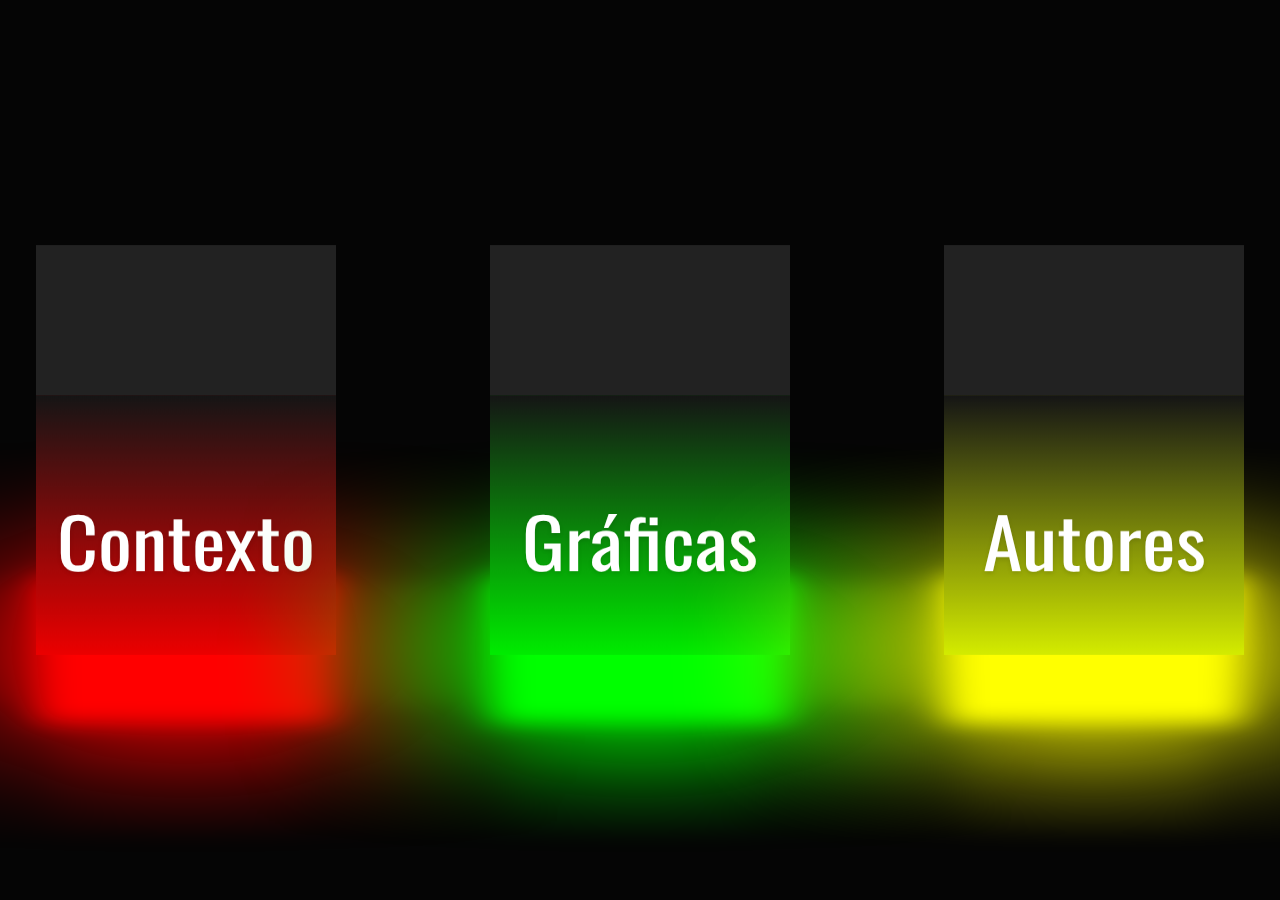
<file: menu/index.html>
<!DOCTYPE html>
<html lang="en">
<head>
    <meta charset="UTF-8">
    <meta http-equiv="X-UA-Compatible" content="IE=edge">
    <meta name="viewport" content="width=device-width, initial-scale=1.0">
    <link rel="stylesheet" type="text/css" href="estilos.css">
    <link rel="icon" href="Img/icono.jpg">
    <title>Menú Principal</title>
</head>
<body>
    <div class="cube" id="cube1">
        <div class="top" id="top1"></div>
        <div>
            <span style="--i:0;">
                <a href="contexto/index.html">Contexto</a>
                <a href="contexto/index.html">Contexto</a>
            </span>
            <span style="--i:1;">
                <a href="contexto/index.html">Contexto</a>
                <a href="contexto/index.html">Contexto</a>
            </span>
            <span style="--i:2;">
                <a href="contexto/index.html">Contexto</a>
                <a href="contexto/index.html">Contexto</a>
            </span>
            <span style="--i:3;">
                <a href="contexto/index.html">Contexto</a>
                <a href="contexto/index.html">Contexto</a>
            </span>
        </div>
    </div>
    <div class="cube" id="cube2">
        <div class="top" id="top2"></div>
        <div>
            <span style="--i:0;">
                <a href="https://localhost/prueba2/">Gráficas</a>
                <a href="https://localhost/prueba2/">Gráficas</a>
            </span>
            <span style="--i:1;">
                <a href="https://localhost/prueba2/">Gráficas</a>
                <a href="https://localhost/prueba2/">Gráficas</a>
            </span>
            <span style="--i:2;">
                <a href="https://localhost/prueba2/">Gráficas</a>
                <a href="https://localhost/prueba2/">Gráficas</a>
            </span>
            <span style="--i:3;">
                <a href="https://localhost/prueba2/">Gráficas</a>
                <a href="https://localhost/prueba2/">Gráficas</a>
            </span>
        </div>
    </div>
    <div class="cube" id="cube3">
        <div class="top" id="top3"></div>
        <div>
            <span style="--i:0;">
                <a href="autores/index.html">Autores</a>
                <a href="autores/index.html">Autores</a>
            </span>
            <span style="--i:1;">
                <a href="autores/index.html">Autores</a>
                <a href="autores/index.html">Autores</a>
            </span>
            <span style="--i:2;">
                <a href="autores/index.html">Autores</a>
                <a href="autores/index.html">Autores</a>
            </span>
            <span style="--i:3;">
                <a href="autores/index.html">Autores</a>
                <a href="autores/index.html">Autores</a>
            </span>
        </div>
    </div>
</body>
</html>
</file>
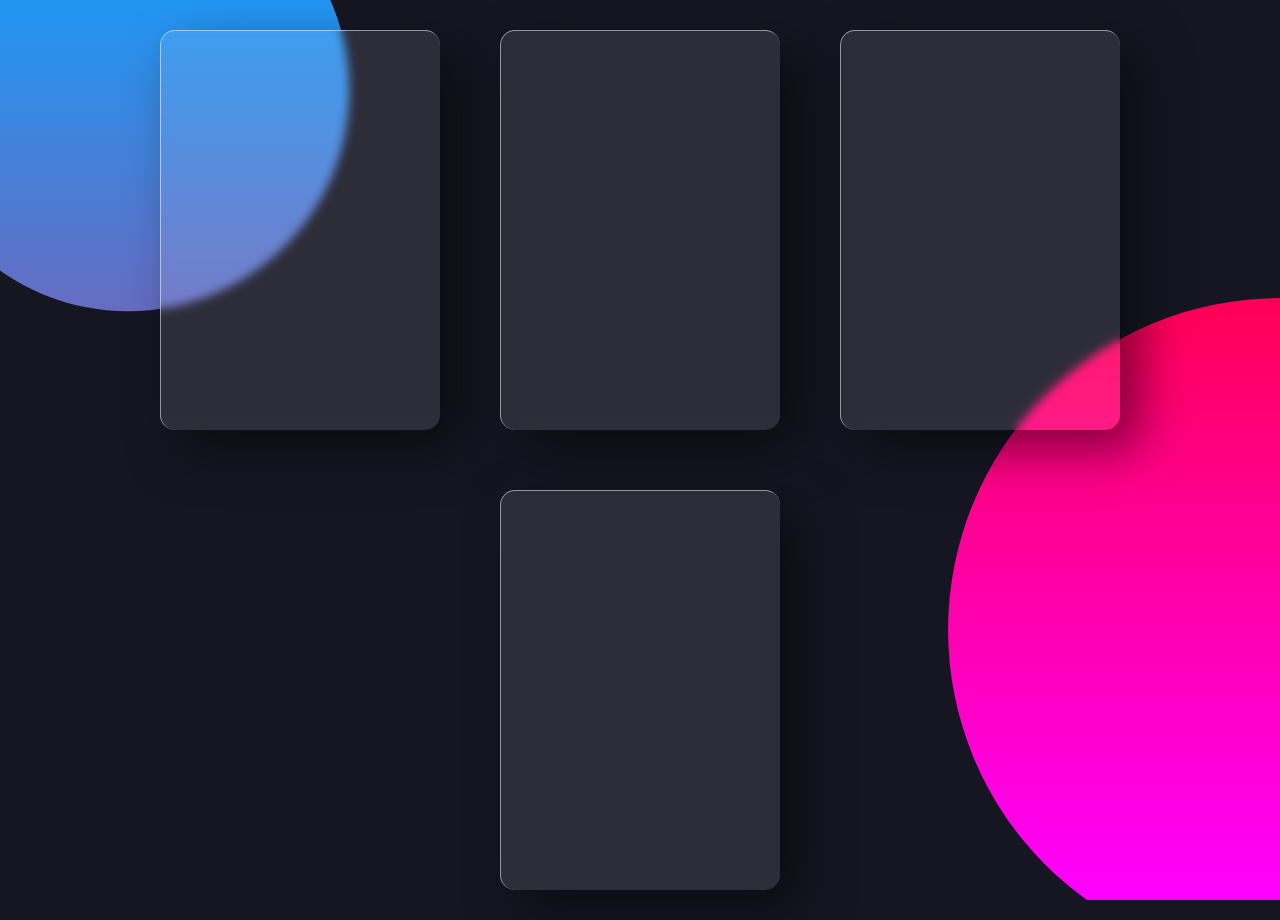
<file: menu/autores/index.html>
<!DOCTYPE html>
<html lang="en">
<head>
    <meta charset="UTF-8">
    <meta http-equiv="X-UA-Compatible" content="IE=edge">
    <meta name="viewport" content="width=device-width, initial-scale=1.0">
    <link rel="stylesheet" type="text/css" href="estilos.css">
    <link rel="icon" href="Img/icono.jpg">
    <title>Autores</title>
</head>
<body>
    <div class="container">
        <div class="card">
            <div class="content">
                <h2>01</h2>
                <h3>José Riosmena</h3>
                <p>UX / UI</p>
            </div>
        </div>
        <div class="card">
            <div class="content">
                <h2>02</h2>
                <h3>Jorge Martínez</h3>
                <p>Sistemas Digitales</p>         
            </div>
        </div>
        <div class="card">
            <div class="content">
                <h2>03</h2>
                <h3>Iván Paredes</h3>
                <p>Base de Datos</p>         
            </div>
        </div>
        <div class="card">
            <div class="content">
                <h2>04</h2>
                <h3>Grant Keegan</h3>
                <p>UX / UI</p>         
            </div>
        </div>
    </div>
    <script type="text/javascript" src="vanilla-tilt.js"></script>
    <script>
        VanillaTilt.init(document.querySelectorAll(".card"), {
		max: 25,
		speed: 400,
        glare: true,
        "max-glare": 1,
	});
    </script>
</body>
</html>
</file>
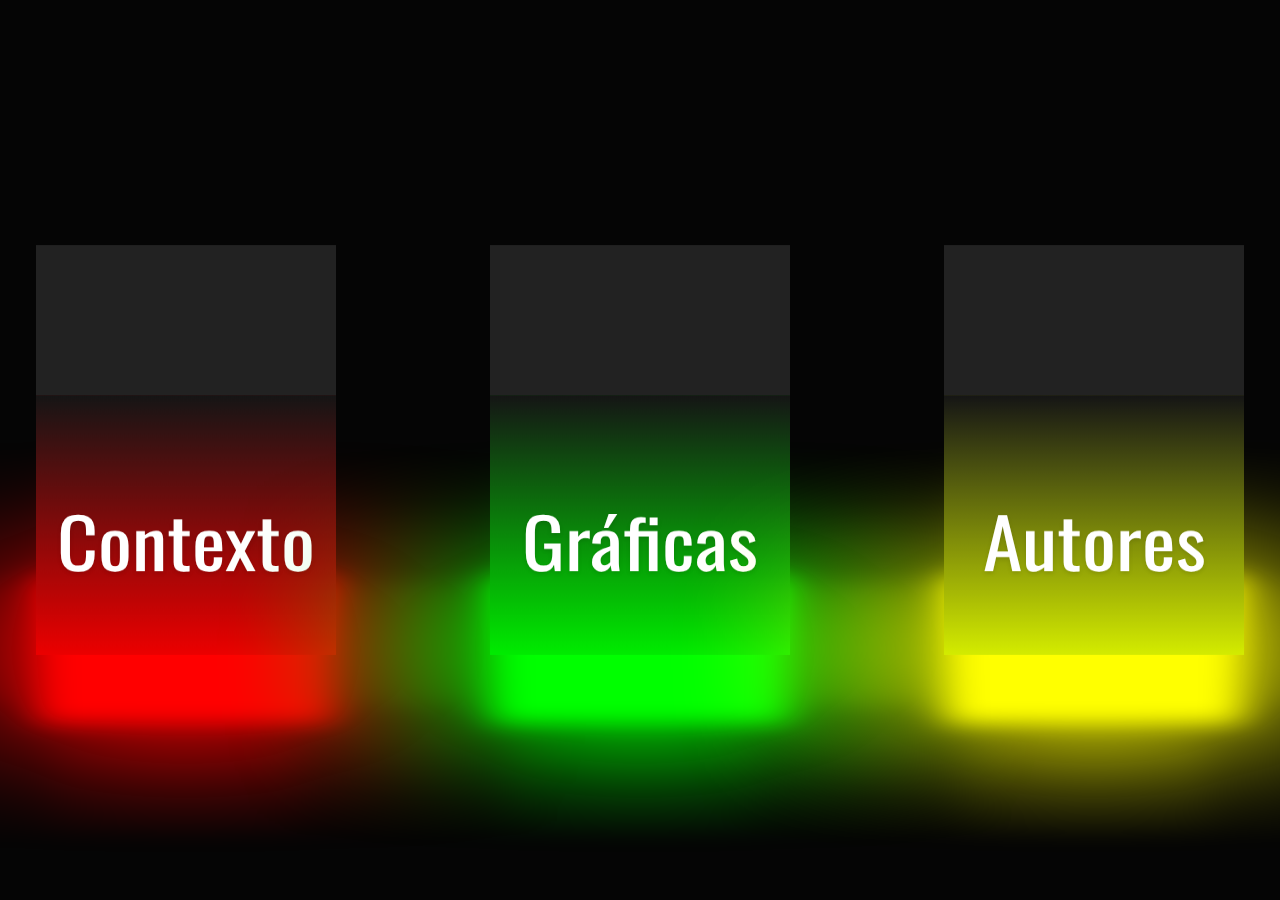
<file: Página Web/menu/index.html>
<!DOCTYPE html>
<html lang="en">
<head>
    <meta charset="UTF-8">
    <meta http-equiv="X-UA-Compatible" content="IE=edge">
    <meta name="viewport" content="width=device-width, initial-scale=1.0">
    <link rel="stylesheet" type="text/css" href="estilos.css">
    <link rel="icon" href="Img/icono.jpg">
    <title>Menú Principal</title>
</head>
<body>
    <div class="cube" id="cube1">
        <div class="top" id="top1"></div>
        <div>
            <span style="--i:0;">
                <a href="contexto/index.html">Contexto</a>
                <a href="contexto/index.html">Contexto</a>
            </span>
            <span style="--i:1;">
                <a href="contexto/index.html">Contexto</a>
                <a href="contexto/index.html">Contexto</a>
            </span>
            <span style="--i:2;">
                <a href="contexto/index.html">Contexto</a>
                <a href="contexto/index.html">Contexto</a>
            </span>
            <span style="--i:3;">
                <a href="contexto/index.html">Contexto</a>
                <a href="contexto/index.html">Contexto</a>
            </span>
        </div>
    </div>
    <div class="cube" id="cube2">
        <div class="top" id="top2"></div>
        <div>
            <span style="--i:0;">
                <a href="https://localhost/prueba2/">Gráficas</a>
                <a href="https://localhost/prueba2/">Gráficas</a>
            </span>
            <span style="--i:1;">
                <a href="https://localhost/prueba2/">Gráficas</a>
                <a href="https://localhost/prueba2/">Gráficas</a>
            </span>
            <span style="--i:2;">
                <a href="https://localhost/prueba2/">Gráficas</a>
                <a href="https://localhost/prueba2/">Gráficas</a>
            </span>
            <span style="--i:3;">
                <a href="https://localhost/prueba2/">Gráficas</a>
                <a href="https://localhost/prueba2/">Gráficas</a>
            </span>
        </div>
    </div>
    <div class="cube" id="cube3">
        <div class="top" id="top3"></div>
        <div>
            <span style="--i:0;">
                <a href="autores/index.html">Autores</a>
                <a href="autores/index.html">Autores</a>
            </span>
            <span style="--i:1;">
                <a href="autores/index.html">Autores</a>
                <a href="autores/index.html">Autores</a>
            </span>
            <span style="--i:2;">
                <a href="autores/index.html">Autores</a>
                <a href="autores/index.html">Autores</a>
            </span>
            <span style="--i:3;">
                <a href="autores/index.html">Autores</a>
                <a href="autores/index.html">Autores</a>
            </span>
        </div>
    </div>
</body>
</html>
</file>
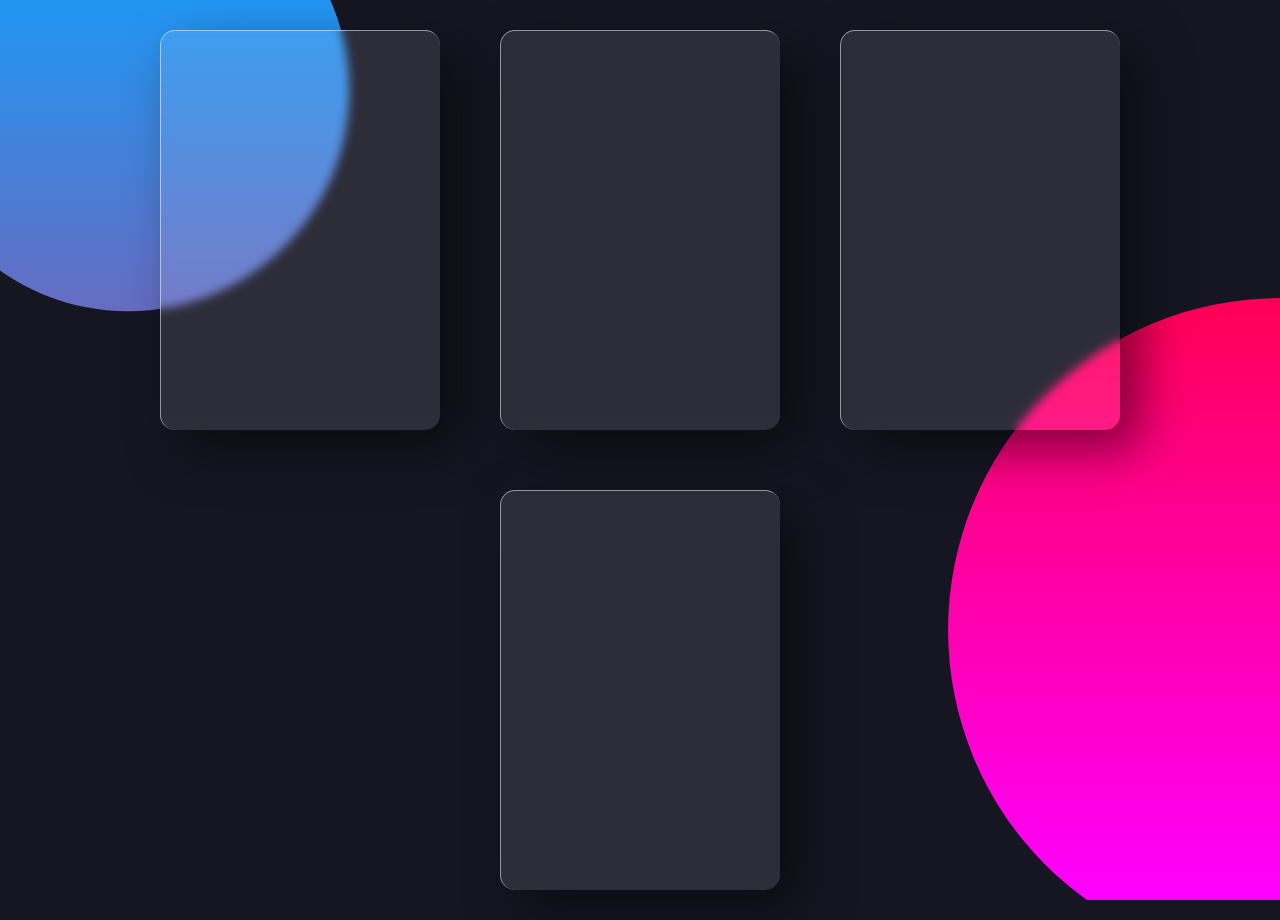
<file: Página Web/menu/autores/index.html>
<!DOCTYPE html>
<html lang="en">
<head>
    <meta charset="UTF-8">
    <meta http-equiv="X-UA-Compatible" content="IE=edge">
    <meta name="viewport" content="width=device-width, initial-scale=1.0">
    <link rel="stylesheet" type="text/css" href="estilos.css">
    <link rel="icon" href="Img/icono.jpg">
    <title>Autores</title>
</head>
<body>
    <div class="container">
        <div class="card">
            <div class="content">
                <h2>01</h2>
                <h3>José Riosmena</h3>
                <p>UX / UI</p>
            </div>
        </div>
        <div class="card">
            <div class="content">
                <h2>02</h2>
                <h3>Jorge Martínez</h3>
                <p>Sistemas Digitales</p>         
            </div>
        </div>
        <div class="card">
            <div class="content">
                <h2>03</h2>
                <h3>Iván Paredes</h3>
                <p>Base de Datos</p>         
            </div>
        </div>
        <div class="card">
            <div class="content">
                <h2>04</h2>
                <h3>Grant Keegan</h3>
                <p>UX / UI</p>         
            </div>
        </div>
    </div>
    <script type="text/javascript" src="vanilla-tilt.js"></script>
    <script>
        VanillaTilt.init(document.querySelectorAll(".card"), {
		max: 25,
		speed: 400,
        glare: true,
        "max-glare": 1,
	});
    </script>
</body>
</html>
</file>
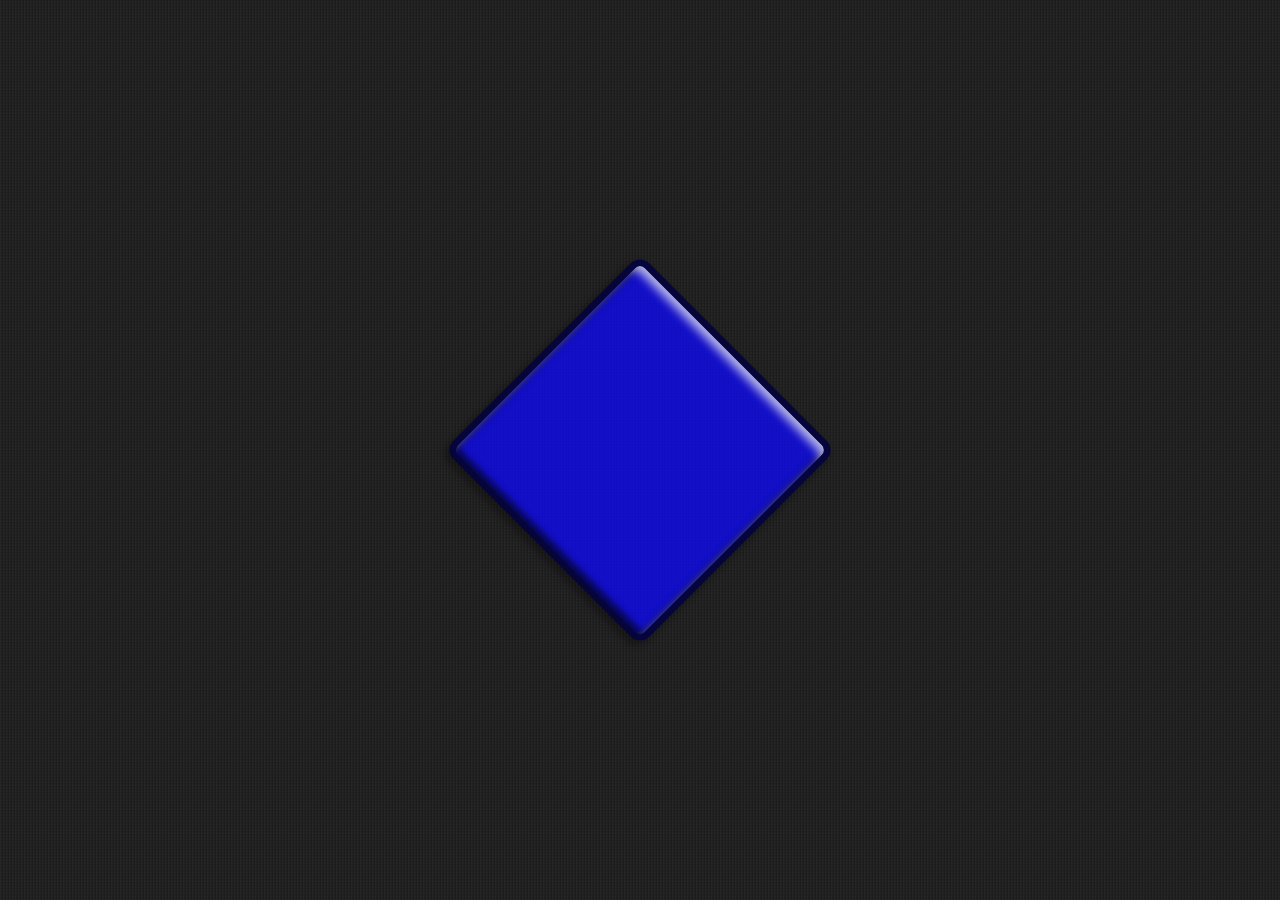
<file: Página Web/menu/contexto/index.html>
<!DOCTYPE html>
<html lang="en">
<head>
    <meta charset="UTF-8">
    <meta http-equiv="X-UA-Compatible" content="IE=edge">
    <meta name="viewport" content="width=device-width, initial-scale=1.0">
    <link rel="stylesheet" type="text/css" href="estilos.css">
    <link rel="icon" href="Img/icono.jpg">
    <title>Contexto</title>
</head>
<body>
    <div class="particle">
        <div class="content">
            <h1>Contexto</h1>
            <h2>Misión</h2>
            <p>Proporcionar sistemas inteligentes de refrigeración para
            contenedores más confiables y eficientes en la exportación de
            productos.
            </p>
            <h2>Visión</h2>
            <p>Ser la empresa líder en tecnología y de sistemas de refrigeración
            inteligente de contenedores.
            </p>
            <h2>¿Qué es?</h2>
            <p>Es una página web en la que se puede visualizar el historial
            de horas registradas al día de un contenedor de aguacates, en los que
            se puede monitorear su temperatura y humedad registrada durante la
            última hora.</p>
        </div>
    </div>   
</body>
</html>
</file>
<file: menu/estilos.css>
@import url('https://fonts.googleapis.com/css2?family=Oswald:wght@700&display=swap');

* {
    margin: 0;
    padding: 0;
    box-sizing: border-box;
    font-family: 'Oswald', sans-serif;
}

body {
    display: flex;
    justify-content: center;
    align-items: center;
    min-height: 100vh;
    background: #050505;
}

.cube {
    position: relative;
    width: 300px;
    height: 300px;
    transform-style: preserve-3d;
    transform: rotateX(-30deg);
    animation: animate 4s linear infinite;
}

@keyframes animate {
    0% {
        transform: rotateX(-30deg) rotateY(0deg);
    }

    100% {
        transform: rotateX(-30deg) rotateY(360deg);
    }
}

.cube div {
    position: absolute;
    top: 0;
    left: 0;
    width: 100%;
    height: 100%;
    transform-style: preserve-3d;
}

.cube div span {
    position: absolute;
    top: 0;
    left: 0;
    width: 100%;
    height: 100%;
    background: linear-gradient(#151515, #00ec00);
    transform: rotateY(calc(90deg * var(--i))) translateZ(150px);
    display: flex;
    justify-content: center;
    align-items: center;
    transform-style: preserve-3d;
}

.cube div span a {
    position: absolute;
    font-size: 5em;
    color: #fff;
    transform: translateZ(30px);
    text-decoration: none;
}

.cube div span a:nth-child(1) {
    transform: translateZ(0) translateY(20px);
    color: rgba(0, 0, 0, 0.1);
    filter: blur(2px);
}

.top {
    position: absolute;
    top: 0;
    left: 0;
    width: 300px;
    height: 300px;
    background: #222;
    transform: rotateX(90deg) translateZ(150px);
}

.top::before {
    content: '';
    position: absolute;
    top: 0;
    left: 0;
    width: 300px;
    height: 300px;
    background: #0f0;
    transform: translateZ(-380px);
    filter: blur(20px);
    box-shadow: 0 0 120px rgba(0, 255, 0, 0.2),
    0 0 200px rgba(0, 255, 0, 0.4),
    0 0 300px rgba(0, 255, 0, 0.6),
    0 0 400px rgba(0, 255, 0, 0.8),
    0 0 500px rgba(0, 255, 0, 1);
}

#top1::before {
    background: rgb(255, 0, 0);
    transform: translateZ(-380px);
    filter: blur(20px);
    box-shadow: 0 0 120px rgba(255, 0, 0, 0.2),
    0 0 200px rgba(255, 0, 0, 0.4),
    0 0 300px rgba(255, 0, 0, 0.6),
    0 0 400px rgba(255, 0, 0, 0.8),
    0 0 500px rgba(255, 0, 0, 1);
}

#top3::before {
    background: rgb(255, 255, 0);
    transform: translateZ(-380px);
    filter: blur(20px);
    box-shadow: 0 0 120px rgba(255, 255, 0, 0.2),
    0 0 200px rgba(255, 255, 0, 0.4),
    0 0 300px rgba(255, 255, 0, 0.6),
    0 0 400px rgba(255, 255, 0, 0.8),
    0 0 500px rgba(255, 255, 0, 1);
}

#cube1 {
    left: -12%;
}

#cube1 div span {
    background: linear-gradient(#151515, #ec0000);
    transform: rotateY(calc(90deg * var(--i))) translateZ(150px);
}

#cube2 {
    left: 0%;
}

#cube3 {
    left: 12%;
}

#cube3 div span {
    background: linear-gradient(#151515, #d4ec00);
    transform: rotateY(calc(90deg * var(--i))) translateZ(150px);
}
</file>
<file: menu/autores/estilos.css>
@import url('https://fonts.googleapis.com/css?family=Poppins:200,300,400,500,600,700,800,900&display=swap');

* {
    margin: 0;
    padding: 0;
    box-sizing: border-box;
    font-family: 'Poppins', sans-serif;
}

body {
    display: flex;
    justify-content: center;
    align-items: center;
    min-height: 100vh;
    background: #161623;
}

body::before {
    content: '';
    position: absolute;
    top: 0;
    left: 0;
    width: 100%;
    height: 100%;
    background: linear-gradient(#f00, #f0f);
    clip-path: circle(30% at right 70%);
}

body::after {
    content: '';
    position: absolute;
    top: 0;
    left: 0;
    width: 100%;
    height: 100%;
    background: linear-gradient(#2196f3, #e91e63);
    clip-path: circle(20% at 10% 10%);
}

.container {
    position: relative;
    display: flex;
    justify-content: center;
    align-items: center;
    max-width: 1600px;
    flex-wrap: wrap;
    z-index: 1;
}

.container .card {
    position: relative;
    width: 280px;
    height: 400px;
    margin: 30px;
    box-shadow: 20px 20px 50px rgba(0, 0, 0, 0.5);
    border-radius: 15px;
    background: rgba(255, 255, 255, 0.1);
    overflow: hidden;
    display: flex;
    justify-content: center;
    align-items: center;
    border-top: 1px solid rgba(255, 255, 255, 0.5);
    border-left: 1px solid rgba(255, 255, 255, 0.5);
    backdrop-filter: blur(5px);
}

.container .card .content {
    padding: 20px;
    text-align: center;
    transform: translateY(100px);
    opacity: 0;
    transition: 0.5s;
}

.container .card:hover .content {
    transform: translateY(0px);
    opacity: 1;
}

.container .card .content h2 {
    position: absolute;
    top: -80px;
    right: 30px;
    font-size: 8em;
    color: rgba(255, 255, 255, 0.05);
    pointer-events: none;
}

.container .card .content h3 {
    font-size: 1.8em;
    color: #fff;
    z-index: 1;
}

.container .card .content p {
    font-size: 1em;
    color: #fff;
    font-weight: 300;
}
</file>
<file: Página Web/menu/estilos.css>
@import url('https://fonts.googleapis.com/css2?family=Oswald:wght@700&display=swap');

* {
    margin: 0;
    padding: 0;
    box-sizing: border-box;
    font-family: 'Oswald', sans-serif;
}

body {
    display: flex;
    justify-content: center;
    align-items: center;
    min-height: 100vh;
    background: #050505;
}

.cube {
    position: relative;
    width: 300px;
    height: 300px;
    transform-style: preserve-3d;
    transform: rotateX(-30deg);
    animation: animate 4s linear infinite;
}

@keyframes animate {
    0% {
        transform: rotateX(-30deg) rotateY(0deg);
    }

    100% {
        transform: rotateX(-30deg) rotateY(360deg);
    }
}

.cube div {
    position: absolute;
    top: 0;
    left: 0;
    width: 100%;
    height: 100%;
    transform-style: preserve-3d;
}

.cube div span {
    position: absolute;
    top: 0;
    left: 0;
    width: 100%;
    height: 100%;
    background: linear-gradient(#151515, #00ec00);
    transform: rotateY(calc(90deg * var(--i))) translateZ(150px);
    display: flex;
    justify-content: center;
    align-items: center;
    transform-style: preserve-3d;
}

.cube div span a {
    position: absolute;
    font-size: 5em;
    color: #fff;
    transform: translateZ(30px);
    text-decoration: none;
}

.cube div span a:nth-child(1) {
    transform: translateZ(0) translateY(20px);
    color: rgba(0, 0, 0, 0.1);
    filter: blur(2px);
}

.top {
    position: absolute;
    top: 0;
    left: 0;
    width: 300px;
    height: 300px;
    background: #222;
    transform: rotateX(90deg) translateZ(150px);
}

.top::before {
    content: '';
    position: absolute;
    top: 0;
    left: 0;
    width: 300px;
    height: 300px;
    background: #0f0;
    transform: translateZ(-380px);
    filter: blur(20px);
    box-shadow: 0 0 120px rgba(0, 255, 0, 0.2),
    0 0 200px rgba(0, 255, 0, 0.4),
    0 0 300px rgba(0, 255, 0, 0.6),
    0 0 400px rgba(0, 255, 0, 0.8),
    0 0 500px rgba(0, 255, 0, 1);
}

#top1::before {
    background: rgb(255, 0, 0);
    transform: translateZ(-380px);
    filter: blur(20px);
    box-shadow: 0 0 120px rgba(255, 0, 0, 0.2),
    0 0 200px rgba(255, 0, 0, 0.4),
    0 0 300px rgba(255, 0, 0, 0.6),
    0 0 400px rgba(255, 0, 0, 0.8),
    0 0 500px rgba(255, 0, 0, 1);
}

#top3::before {
    background: rgb(255, 255, 0);
    transform: translateZ(-380px);
    filter: blur(20px);
    box-shadow: 0 0 120px rgba(255, 255, 0, 0.2),
    0 0 200px rgba(255, 255, 0, 0.4),
    0 0 300px rgba(255, 255, 0, 0.6),
    0 0 400px rgba(255, 255, 0, 0.8),
    0 0 500px rgba(255, 255, 0, 1);
}

#cube1 {
    left: -12%;
}

#cube1 div span {
    background: linear-gradient(#151515, #ec0000);
    transform: rotateY(calc(90deg * var(--i))) translateZ(150px);
}

#cube2 {
    left: 0%;
}

#cube3 {
    left: 12%;
}

#cube3 div span {
    background: linear-gradient(#151515, #d4ec00);
    transform: rotateY(calc(90deg * var(--i))) translateZ(150px);
}
</file>
<file: Página Web/menu/autores/estilos.css>
@import url('https://fonts.googleapis.com/css?family=Poppins:200,300,400,500,600,700,800,900&display=swap');

* {
    margin: 0;
    padding: 0;
    box-sizing: border-box;
    font-family: 'Poppins', sans-serif;
}

body {
    display: flex;
    justify-content: center;
    align-items: center;
    min-height: 100vh;
    background: #161623;
}

body::before {
    content: '';
    position: absolute;
    top: 0;
    left: 0;
    width: 100%;
    height: 100%;
    background: linear-gradient(#f00, #f0f);
    clip-path: circle(30% at right 70%);
}

body::after {
    content: '';
    position: absolute;
    top: 0;
    left: 0;
    width: 100%;
    height: 100%;
    background: linear-gradient(#2196f3, #e91e63);
    clip-path: circle(20% at 10% 10%);
}

.container {
    position: relative;
    display: flex;
    justify-content: center;
    align-items: center;
    max-width: 1600px;
    flex-wrap: wrap;
    z-index: 1;
}

.container .card {
    position: relative;
    width: 280px;
    height: 400px;
    margin: 30px;
    box-shadow: 20px 20px 50px rgba(0, 0, 0, 0.5);
    border-radius: 15px;
    background: rgba(255, 255, 255, 0.1);
    overflow: hidden;
    display: flex;
    justify-content: center;
    align-items: center;
    border-top: 1px solid rgba(255, 255, 255, 0.5);
    border-left: 1px solid rgba(255, 255, 255, 0.5);
    backdrop-filter: blur(5px);
}

.container .card .content {
    padding: 20px;
    text-align: center;
    transform: translateY(100px);
    opacity: 0;
    transition: 0.5s;
}

.container .card:hover .content {
    transform: translateY(0px);
    opacity: 1;
}

.container .card .content h2 {
    position: absolute;
    top: -80px;
    right: 30px;
    font-size: 8em;
    color: rgba(255, 255, 255, 0.05);
    pointer-events: none;
}

.container .card .content h3 {
    font-size: 1.8em;
    color: #fff;
    z-index: 1;
}

.container .card .content p {
    font-size: 1em;
    color: #fff;
    font-weight: 300;
}
</file>
<file: Página Web/menu/contexto/estilos.css>
@import url('https://fonts.googleapis.com/css?family=Poppins:200,300,400,500,600,700,800,900&display=swap');

html {
    height: 100%;
    display: flex;
    justify-content: center;
    align-items: center;
    backface-visibility: hidden;
    -webkit-backface-visibility: hidden;
    background-color: rgb(46, 46, 46);
    background-size: 3px 3px;
    background-image: -webkit-linear-gradient(0deg, rgb(0, 0, 0, 0) 0, rgb(26, 26, 26) 3px),
    -webkit-linear-gradient(90deg, rgba(0, 0, 0, 0) 0, rgb(26, 26, 26) 5px);
}

body {
    margin: 0;
    padding: 50px;
    text-align: center;
}

.particle {
    width: 400px;
    height: 400px;
    background-color: rgba(14, 10, 255, 0.75);
    display: inline-block;
    margin: 0 auto;
    border: 10px solid rgba(0, 0, 0, 0.7);
    border-radius: 20px;
    -webkit-border-radius: 20px;
    -moz-border-radius: 20px;
    -ms-border-radius: 20px;
    -o-border-radius: 20px;
    box-shadow: inset 0 15px 15px -5px rgba(255, 255, 255, 0.7),
    inset 0 -5px 10px 3px rgba(0, 0, 0, 0.6),
    0 8px 10px 2px rgba(0, 0, 0, 0.3);
    background-position: center;
    transform: scale(0.66) rotateZ(45deg);
    -webkit-transform: scale(0.66) rotateZ(45deg);
    -moz-transform: scale(0.66) rotateZ(45deg);
    -ms-transform: scale(0.66) rotateZ(45deg);
    -o-transform: scale(0.66) rotateZ(45deg);
    transition: transform 0.5s cubic-bezier(0.32, 0 ,0.15, 1);
    -webkit-transition: transform 0.5s cubic-bezier(0.32, 0 ,0.15, 1);
    -moz-transition: transform 0.5s cubic-bezier(0.32, 0 ,0.15, 1);
    -ms-transition: transform 0.5s cubic-bezier(0.32, 0 ,0.15, 1);
    -o-transition: transform 0.5s cubic-bezier(0.32, 0 ,0.15, 1);
}

.particle:hover {
    transform: scale(1.8) rotateZ(0deg);
    -webkit-transform: scale(1.8) rotateZ(0deg);
    -moz-transform: scale(1.8) rotateZ(0deg);
    -ms-transform: scale(1.8) rotateZ(0deg);
    -o-transform: scale(1.8) rotateZ(0deg);
    transition: transform 0.5s cubic-bezier(0.32, 0 ,0.15, 1);
    -webkit-transition: transform 0.5s cubic-bezier(0.32, 0 ,0.15, 1);
    -moz-transition: transform 0.5s cubic-bezier(0.32, 0 ,0.15, 1);
    -ms-transition: transform 0.5s cubic-bezier(0.32, 0 ,0.15, 1);
    -o-transition: transform 0.5s cubic-bezier(0.32, 0 ,0.15, 1);
}

.particle .content {
    padding: 10px;
    text-align: center;
    opacity: 0;
    transition: 0.5s;
    font-family: 'Poppins', sans-serif;
    color: white;
}

.particle:hover .content {
    opacity: 1;
}

.particle .content h2 {
    font-size: 0.9em;
}

.particle .content p {
    font-size: 0.7em;
}

/*.particle-1 {
    background-size: 12px 12px;
    background-color: #000;
    box-shadow: inset 0 15px 15px -5px rgba(255, 255, 255, 0.27),
    inset 0 -5px 10px 3px rgba(0, 0, 0, 0.6),
    0 8px 10px 2px rgba(0, 0, 0, 0.3);
    background-image: radial-gradient(#555 0px, rgba(0, 0, 0, 0) 2px, rgba(0, 0, 0, 0) 24px),
    repeating-radial-gradient(#fff 0px, #001300 2px, #001300 48px);
}

.particle-1:hover {
    animation: particle-size 0.24s linear infinite, particle-position 0.48s linear infinite alternate;
    -webkit-animation:  particle-size 0.24s linear infinite, particle-position 0.48s linear infinite alternate;
}

@keyframes particle-size {
    form {
        background-size: 6px 6px, 12px 12px;
    }
    
    to {
        background-size: 12px 12px, 24px 24px;
    }
}

@keyframes particle-position {
    form {
        background-position: 60px, 60px;
    }

    to {
        background-position: 14px, 140px;
    }
}*/
</file>
